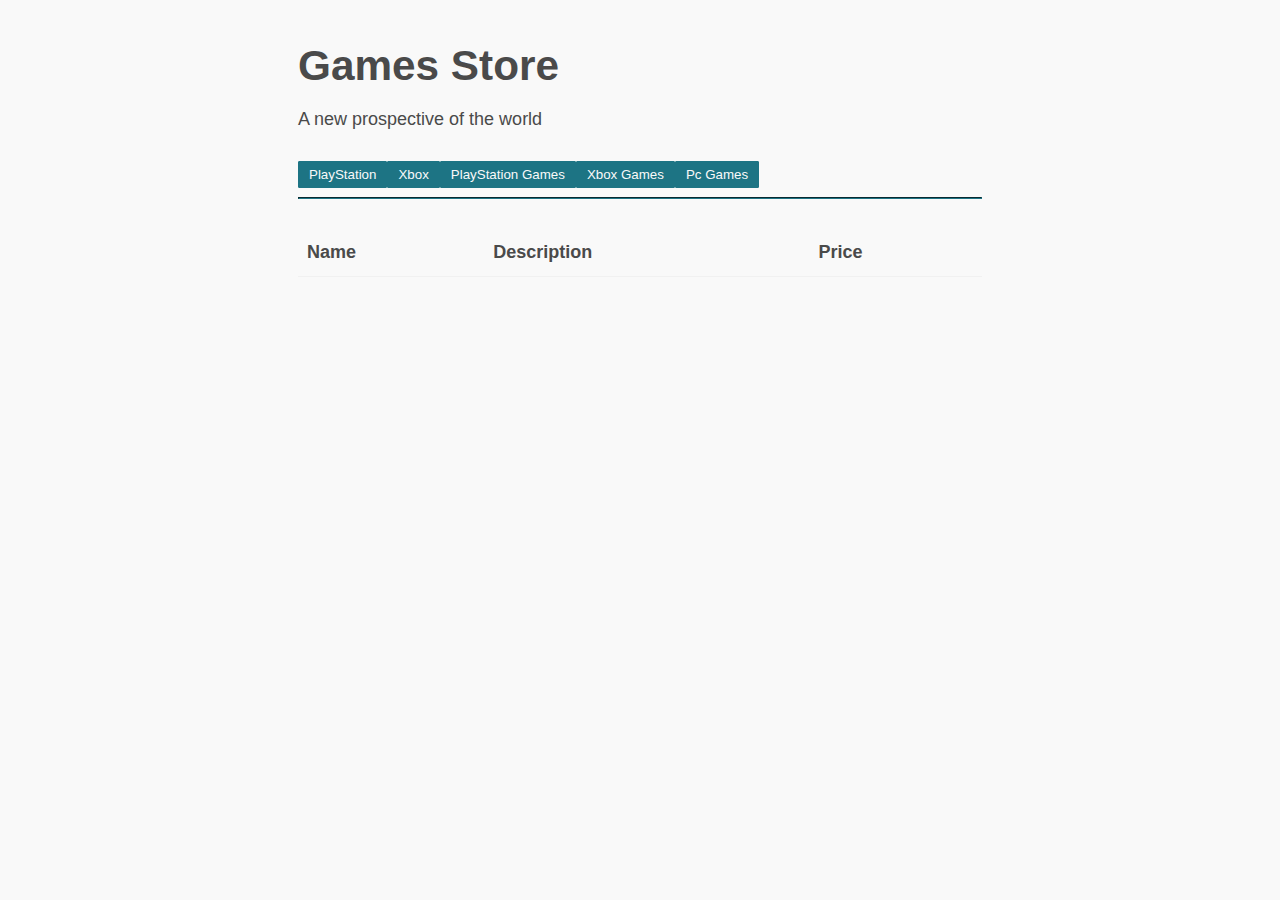
<file: assignment 4/index.html>
<!DOCTYPE html>
<html lang="en">
  <head>
    <meta charset="utf-8" />
    <!-- Change this to your name-->
    <meta name="author" content="Pawan Deep" />

    <title>WEB222 Store</title>
    <link rel="icon" href="./favicon.jpg" />
    <!-- Classless CSS Stylesheet - https://oxal.org/projects/sakura/ -->
    <link rel="stylesheet" href="./css/sakura.css" type="text/css" />
  </head>
  <body>
    <header>
      <!-- Change this to your Store's info -->
      <h1>Games Store</h1>
      <p>A new prospective of the world</p>
    </header>

    <nav id="menu">
      <!-- Dynamically create your menu category buttons here -->
    </nav>

    <hr />

    <main>
      <h2 id="selected-category">
        <!-- Dynamically update the selected category title -->
      </h2>

      <table>
        <thead>
          <!-- Statically create the headings for your table here -->
          <tr>
            <th>Name</th>
            <th>Description</th>
            <th>Price</th>
          </tr>
        </thead>
        <tbody id="category-products">
          <!-- Dynamically create your product rows here -->
        </tbody>
      </table>
    </main>

    <!-- JavaScript Data Files -->
    <script src="./js/categories.js"></script>
    <script src="./js/products.js"></script>

    <!-- Main App JavaScript File -->
    <script src="./js/app.js"></script>
  </body>
</html>
</file>
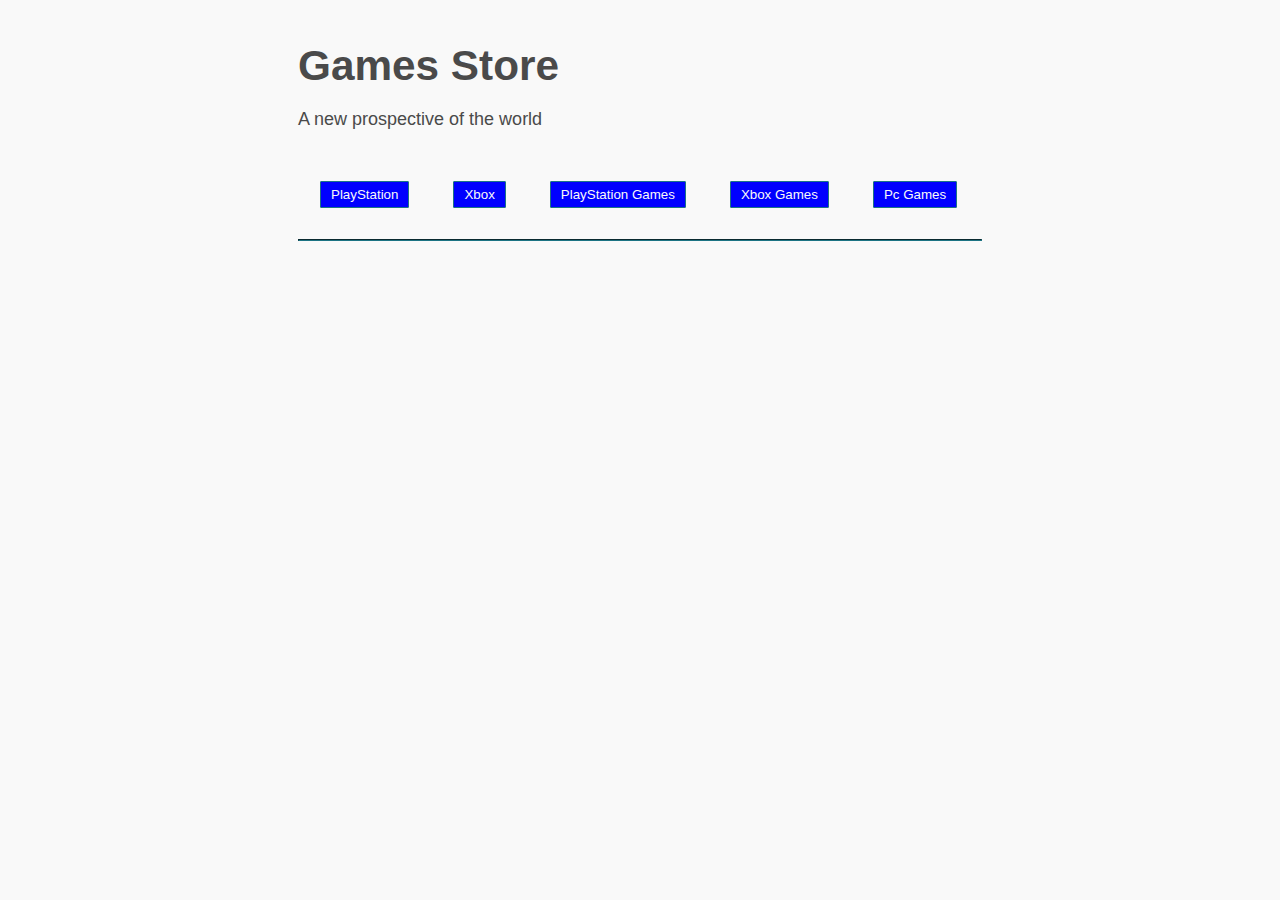
<file: assignment 5/index.html>
<!DOCTYPE html>
<html lang="en">
  <head>
    <meta charset="utf-8" />
    <!-- Change this to your name-->
    <meta name="author" content="Pawan Deep" />

    <title>WEB222 Store</title>
    <link rel="icon" href="./favicon.jpg" />
    <!-- Classless CSS Stylesheet - https://oxal.org/projects/sakura/ -->
    <link rel="stylesheet" href="./css/sakura.css" type="text/css" />
    <link rel="stylesheet" href="./css/index.css" type="text/css" />
  </head>
  <body>
    <header>
      <!-- Change this to your Store's info -->
      <h1>Games Store</h1>
      <p>A new prospective of the world</p>
    </header>

    <nav id="menu">
      <!-- Dynamically create your menu category buttons here -->
    </nav>

    <hr />

    <main>
      <h2 id="selected-category">
        <!-- Dynamically update the selected category title -->
      </h2>
      <div id="main"></div>
    </main>

    <!-- JavaScript Data Files -->
    <script src="./js/categories.js"></script>
    <script src="./js/products.js"></script>

    <!-- Main App JavaScript File -->
    <script src="./js/app.js"></script>
  </body>
</html>
</file>
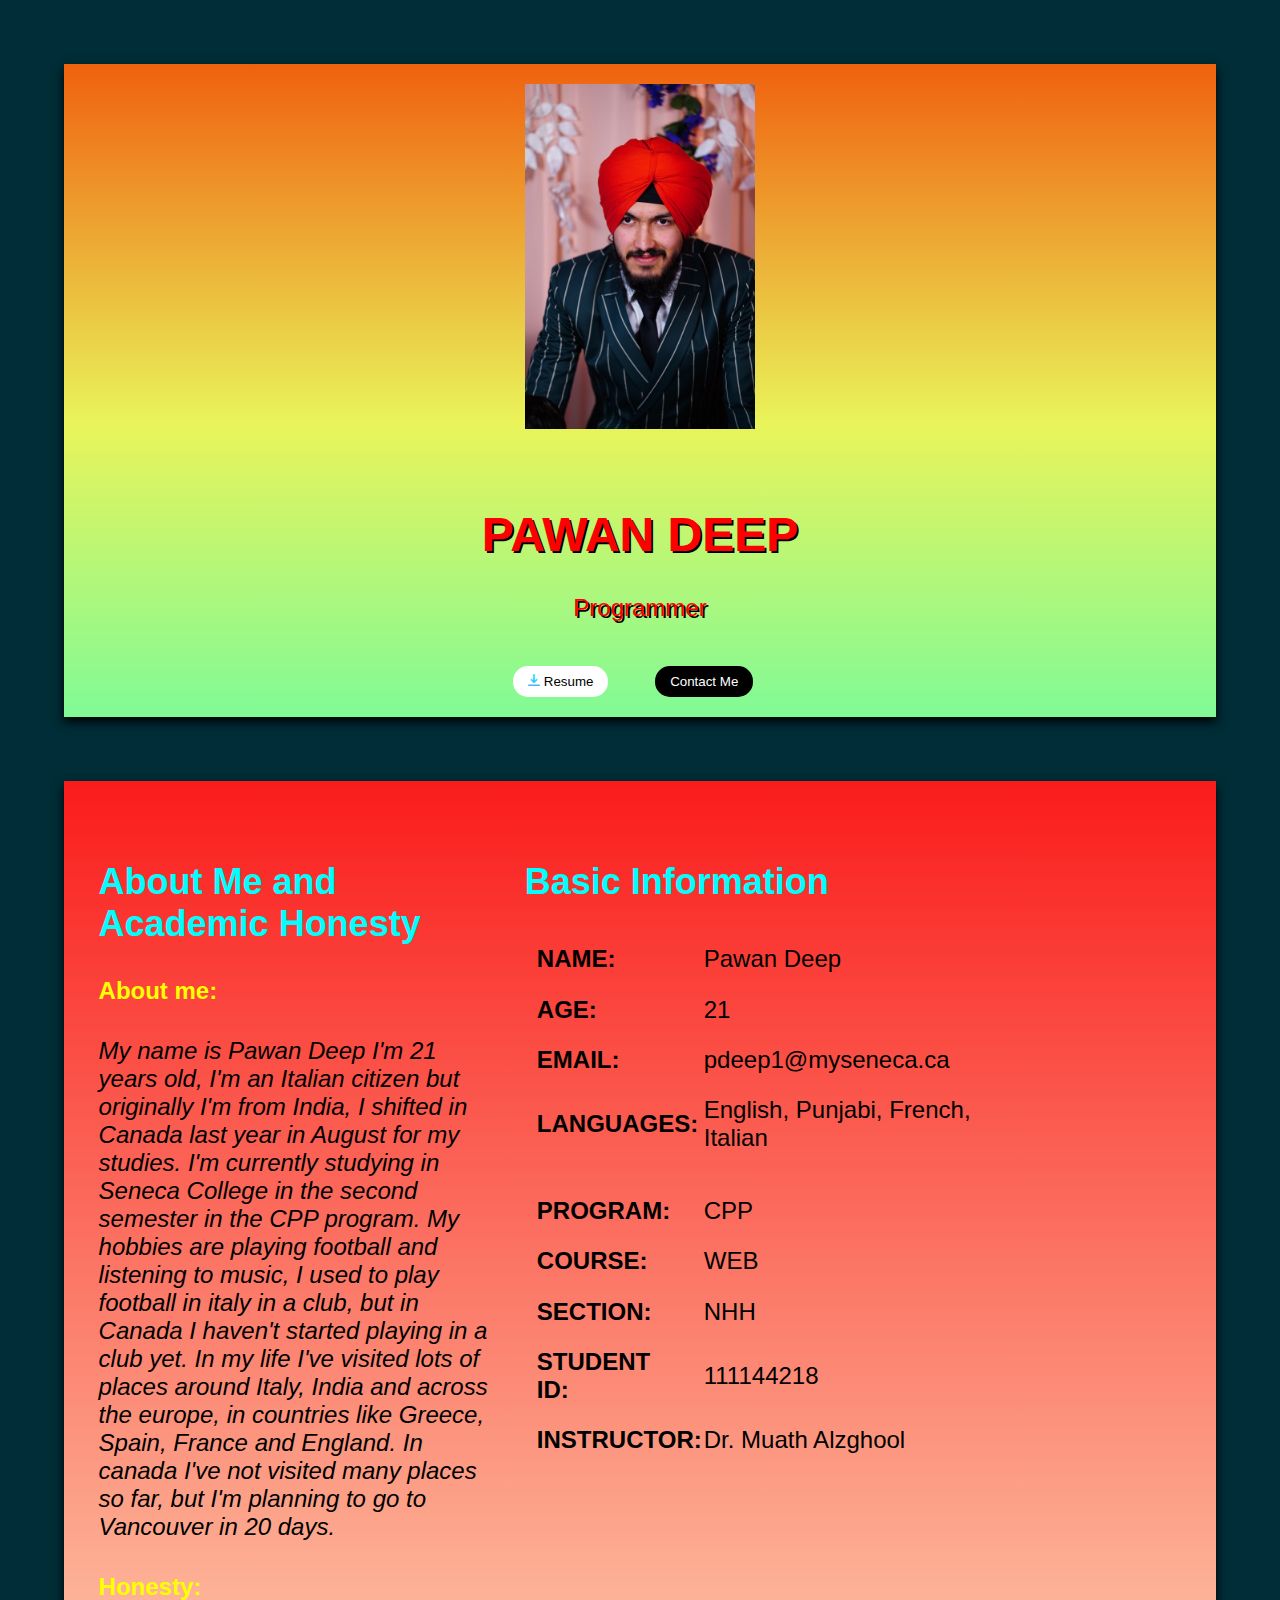
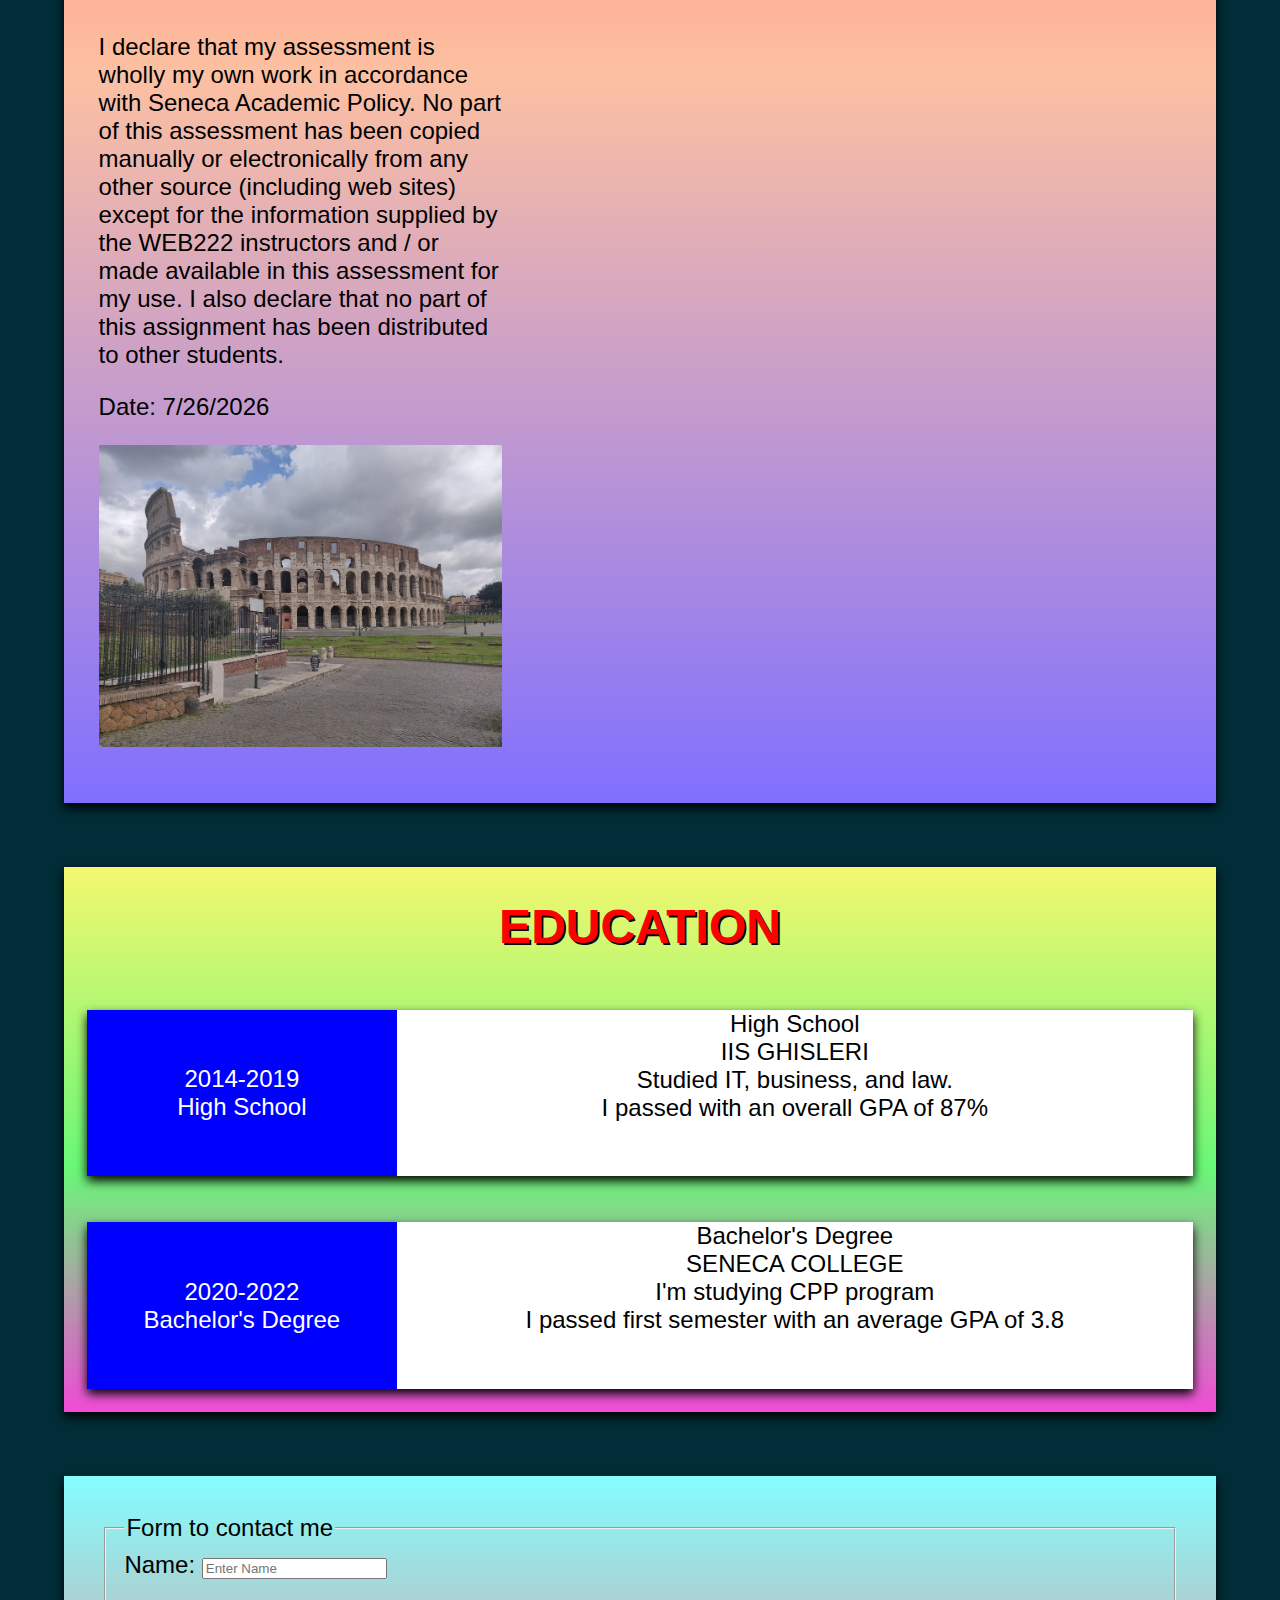
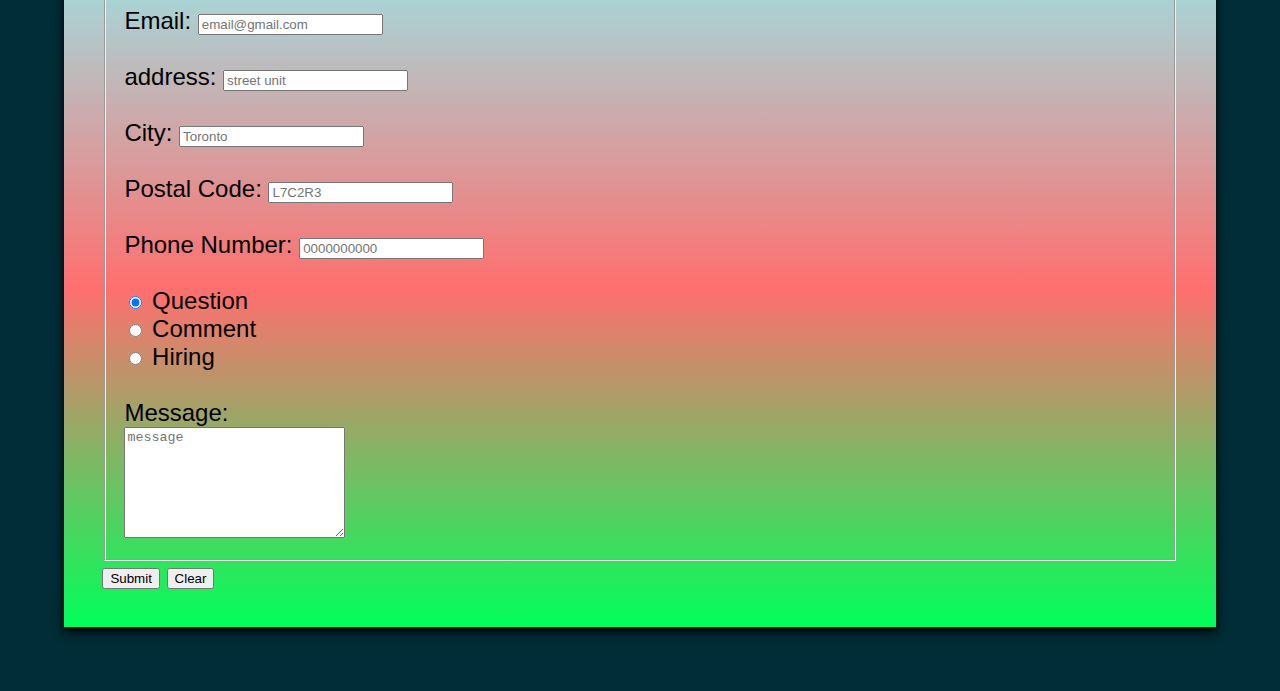
<file: assignment 6/index.html>
<!-- Name: Pawan Deep
     Student id: 111144218
     Email: pdeep1@myseneca.ca
     Date: 04/12/2022 -->
     <!---website: https://main--lively-alpaca-c228ca.netlify.app/ -->
     <!---youtube: https://youtu.be/TFj1v5mRp0o -->
<!DOCTYPE html>
<html lang="en">
<head>
    <meta charset="UTF-8">
    <meta http-equiv="X-UA-Compatible" content="IE=edge">
    <meta name="viewport" content="width=device-width, initial-scale=1.0">
    <link rel="stylesheet" href="./css/style.css">
    <link rel="icon" href="./img/pawan.jpeg">
    <title>Pawan Deep</title>
</head>
<body>
        <div class="box">
            <img src="./img/pawan.jpeg" alt="pawan" class="img">
            <h1 class="white"><b>PAWAN DEEP</b></h1>
            <p class="white">Programmer</p>
            <span class="s1">
                <a href="./resume/Pawan_Resume.pdf" download>
                    <button class="b1"><img src="./img/download.jpeg" alt="download" class="dw"> Resume</button>
                </a>
            </span>
            <span class="s2">
                <a href="#forms"><button class="b2"> Contact Me</button></a>
            </span>
        </div>
        <div id="des">
            <article class="fl">
                <h2><b>About Me and Academic Honesty</b></h2>
                <h4>About me: </h4>
                <p><i>
                    My name is Pawan Deep I'm 21 years old, I'm an 
                    Italian citizen but originally I'm from India, 
                    I shifted in Canada last year in August for my 
                    studies. I'm currently studying in Seneca College 
                    in the second semester in the CPP program.
                    My hobbies are playing football and listening to
                    music, I used to play football in italy in a club,
                    but in Canada I haven't started playing in a club 
                    yet. In my life I've visited lots of places around
                    Italy, India and across the europe, in countries 
                    like Greece, Spain, France and England.
                    In canada I've not visited many places so far, but I'm 
                    planning to go to Vancouver in 20 days.
                </i></p>
                <h4>Honesty: </h4>
                <p>
                    I declare that my assessment is wholly my own work 
                    in accordance with Seneca Academic Policy. No part
                    of this assessment has been copied manually or 
                    electronically from any other source (including web 
                    sites) except for the information supplied by the 
                    WEB222 instructors and / or made available in this 
                    assessment for my use. I also declare that no part 
                    of this assignment has been distributed to other 
                    students.
                </p>
                <p id="currentdate">date</p>
                <footer class="footer">
                    <img src="./img/colosseum.jpeg" alt="colosseum" class="colosseum">
                </footer>
            </article>
            <div class="f2">
                <table>
                    <h2>Basic Information</h2>
                    <tr>
                        <td><b>NAME: </b></td>
                        <td>Pawan Deep</td> 
                    </tr>
                    <tr>
                        <td><b>AGE: </b></td>
                        <td>21</td>
                    </tr>
                    <tr>
                        <td><b>EMAIL: </b></td>
                        <td>pdeep1@myseneca.ca</td>
                    </tr>
                    <tr>
                        <td><b>LANGUAGES: </b></td>
                        <td>English, Punjabi, French, Italian</td>
                    </tr>
                    <tr>
                        <td></td>
                        <td></td>
                    </tr>
                    <tr>
                        <td><b>PROGRAM:</b></td>
                        <td>CPP</td>
                    </tr>
                    <tr>
                        <td><b>COURSE:</b></td>
                        <td>WEB</td>
                    </tr>
                    <tr>
                        <td><b>SECTION:</b></td>
                        <td>NHH</td>
                    </tr>
                    <tr>
                        <td><b>STUDENT ID:</b></td>
                        <td>111144218</td>
                    </tr>
                    <tr>
                        <td><b>INSTRUCTOR:</b></td>
                        <td>Dr. Muath Alzghool</td>
                    </tr>
                </table>
            </div>
        </div>
        <div id="education">
            <h1 class="white">EDUCATION</h1>
            <span class="left">
                <p class="text">
                    2014-2019 <br>
                    High School
                </p>
                <p class="text2">
                    High School <br>
                    IIS GHISLERI <br>
                    Studied IT, business, and law. <br>
                    I passed with an overall GPA of 87%
                </p>
            </span>
            <span class="left">
                <p class="text">
                    2020-2022 <br>
                    Bachelor's Degree
                </p>
                <p class="text2">
                    Bachelor's Degree <br>
                    SENECA COLLEGE <br>
                    I'm studying CPP program <br>
                    I passed first semester with an average GPA of 3.8
                </p>
            </span>
        </div>
        <div id="forms">
            <form name="form1" id="form1" method="post" action="https://httpbin.org/post" onsubmit=" return validation();">
                <fieldset class="field">
                    <legend>Form to contact me</legend>
                <label for="name">Name:  </label>
                <input type="text" name="name" placeholder="Enter Name" required><br> <br>
                <label for="email">Email:  </label>
                <input type="email" name="email" placeholder="email@gmail.com" required><br> <br>
                <label for="address">address:  </label>
                <input type="text" name="address" placeholder="street unit" required><br> <br>
                <label for="city">City:  </label>
                <input type="text" name="city" list="cities" placeholder="Toronto" required><br> <br>
                <datalist id="cities">
                    <option value="Calgary"></option>
                    <option value="Brooks"></option>
                    <option value="Edmonton"></option>
                    <option value="Delta"></option>
                    <option value="Vancouver"></option>
                    <option value="Victoria"></option>
                    <option value="Winnipeg"></option>
                    <option value="Cambridge"></option>
                    <option value="Brampton"></option>
                    <option value="London"></option>
                    <option value="Kitchener"></option>
                    <option value="Markham"></option>
                    <option value="Mississauga"></option>
                    <option value="Ottawa"></option>
                    <option value="Toronto"></option>
                    <option value="Waterloo"></option>
                    <option value="Vaughan"></option>
                    <option value="Windsor"></option>
                    <option value="Montreal"></option>
                    <option value="Regina"></option>
                </datalist>
                <label for="pcode">Postal Code:  </label>
                <input type="text" name="pcode"  placeholder="L7C2R3" required><br> <br>
                <label for="phone">Phone Number:  </label>
                <input type="tel" name="phone" id="phone" placeholder="0000000000" required><br> <br>
                <div id="hide">
                <input type="radio" name="enter" id="clicked" value="question" checked>
                <label for="enter">Question</label> <br>
                <input type="radio" name="enter" id="clicked" value="comment">
                <label for="enter">Comment</label>
                </div>
                <div id="display">
                <input type="radio" name="enter" id="clicked" value="hiring">
                <label for="enter">Hiring</label> <br> <br>
                </div>
                <div id="show">
                    <label for="payrate">Hourly Rate: </label>
                    <input type="number" name="payrate" id="pay"><br> <br>
                </div>
                <label for="message">Message: </label><br>
                <textarea name="message" id="message" cols="25" rows="7" placeholder="message" required></textarea>
                
            </fieldset>
            <input type="submit" value="Submit">
            <input type="reset" value="Clear">
            </form>
        </div>
        <script src="./js/app.js"></script>
</body>
</html>
</file>
<file: assignment 4/css/sakura.css>
/* Sakura.css v1.3.1
 * ================
 * Minimal css theme.
 * Project: https://github.com/oxalorg/sakura/
 */
/* Body */
html {
  font-size: 62.5%;
  font-family: -apple-system, BlinkMacSystemFont, "Segoe UI", Roboto, "Helvetica Neue", Arial,
    "Noto Sans", sans-serif;
}

body {
  font-size: 1.8rem;
  line-height: 1.618;
  max-width: 38em;
  margin: auto;
  color: #4a4a4a;
  background-color: #f9f9f9;
  padding: 13px;
}

@media (max-width: 684px) {
  body {
    font-size: 1.53rem;
  }
}

@media (max-width: 382px) {
  body {
    font-size: 1.35rem;
  }
}

h1,
h2,
h3,
h4,
h5,
h6 {
  line-height: 1.1;
  font-family: -apple-system, BlinkMacSystemFont, "Segoe UI", Roboto, "Helvetica Neue", Arial,
    "Noto Sans", sans-serif;
  font-weight: 700;
  margin-top: 3rem;
  margin-bottom: 1.5rem;
  overflow-wrap: break-word;
  word-wrap: break-word;
  -ms-word-break: break-all;
  word-break: break-word;
}

h1 {
  font-size: 2.35em;
}

h2 {
  font-size: 2em;
}

h3 {
  font-size: 1.75em;
}

h4 {
  font-size: 1.5em;
}

h5 {
  font-size: 1.25em;
}

h6 {
  font-size: 1em;
}

p {
  margin-top: 0px;
  margin-bottom: 2.5rem;
}

small,
sub,
sup {
  font-size: 75%;
}

hr {
  border-color: #1d7484;
}

a {
  text-decoration: none;
  color: #1d7484;
}
a:hover {
  color: #982c61;
  border-bottom: 2px solid #4a4a4a;
}
a:visited {
  color: #144f5a;
}

ul {
  padding-left: 1.4em;
  margin-top: 0px;
  margin-bottom: 2.5rem;
}

li {
  margin-bottom: 0.4em;
}

blockquote {
  margin-left: 0px;
  margin-right: 0px;
  padding-left: 1em;
  padding-top: 0.8em;
  padding-bottom: 0.8em;
  padding-right: 0.8em;
  border-left: 5px solid #1d7484;
  margin-bottom: 2.5rem;
  background-color: #f1f1f1;
}

blockquote p {
  margin-bottom: 0;
}

img,
video {
  height: auto;
  max-width: 100%;
  margin-top: 0px;
  margin-bottom: 2.5rem;
}

/* Pre and Code */
pre {
  background-color: #f1f1f1;
  display: block;
  padding: 1em;
  overflow-x: auto;
  margin-top: 0px;
  margin-bottom: 2.5rem;
  font-size: 0.9em;
}

code {
  font-size: 0.9em;
  padding: 0 0.5em;
  background-color: #f1f1f1;
  white-space: pre-wrap;
}

pre > code {
  padding: 0;
  background-color: transparent;
  white-space: pre;
  font-size: 1em;
}

/* Tables */
table {
  text-align: justify;
  width: 100%;
  border-collapse: collapse;
}

td,
th {
  padding: 0.5em;
  border-bottom: 1px solid #f1f1f1;
}

/* Buttons, forms and input */
input,
textarea {
  border: 1px solid #4a4a4a;
}
input:focus,
textarea:focus {
  border: 1px solid #1d7484;
}

textarea {
  width: 100%;
}

.button,
button,
input[type="submit"],
input[type="reset"],
input[type="button"] {
  display: inline-block;
  padding: 5px 10px;
  text-align: center;
  text-decoration: none;
  white-space: nowrap;
  background-color: #1d7484;
  color: #f9f9f9;
  border-radius: 1px;
  border: 1px solid #1d7484;
  cursor: pointer;
  box-sizing: border-box;
}
.button[disabled],
button[disabled],
input[type="submit"][disabled],
input[type="reset"][disabled],
input[type="button"][disabled] {
  cursor: default;
  opacity: 0.5;
}
.button:focus:enabled,
.button:hover:enabled,
button:focus:enabled,
button:hover:enabled,
input[type="submit"]:focus:enabled,
input[type="submit"]:hover:enabled,
input[type="reset"]:focus:enabled,
input[type="reset"]:hover:enabled,
input[type="button"]:focus:enabled,
input[type="button"]:hover:enabled {
  background-color: #982c61;
  border-color: #982c61;
  color: #f9f9f9;
  outline: 0;
}

textarea,
select,
input {
  color: #4a4a4a;
  padding: 6px 10px;
  /* The 6px vertically centers text on FF, ignored by Webkit */
  margin-bottom: 10px;
  background-color: #f1f1f1;
  border: 1px solid #f1f1f1;
  border-radius: 4px;
  box-shadow: none;
  box-sizing: border-box;
}
textarea:focus,
select:focus,
input:focus {
  border: 1px solid #1d7484;
  outline: 0;
}

input[type="checkbox"]:focus {
  outline: 1px dotted #1d7484;
}

label,
legend,
fieldset {
  display: block;
  margin-bottom: 0.5rem;
  font-weight: 600;
}
</file>
<file: assignment 5/css/sakura.css>
/* Sakura.css v1.3.1
 * ================
 * Minimal css theme.
 * Project: https://github.com/oxalorg/sakura/
 */
/* Body */
html {
  font-size: 62.5%;
  font-family: -apple-system, BlinkMacSystemFont, "Segoe UI", Roboto, "Helvetica Neue", Arial,
    "Noto Sans", sans-serif;
}

body {
  font-size: 1.8rem;
  line-height: 1.618;
  max-width: 38em;
  margin: auto;
  color: #4a4a4a;
  background-color: #f9f9f9;
  padding: 13px;
}

@media (max-width: 684px) {
  body {
    font-size: 1.53rem;
  }
}

@media (max-width: 382px) {
  body {
    font-size: 1.35rem;
  }
}

h1,
h2,
h3,
h4,
h5,
h6 {
  line-height: 1.1;
  font-family: -apple-system, BlinkMacSystemFont, "Segoe UI", Roboto, "Helvetica Neue", Arial,
    "Noto Sans", sans-serif;
  font-weight: 700;
  margin-top: 3rem;
  margin-bottom: 1.5rem;
  overflow-wrap: break-word;
  word-wrap: break-word;
  -ms-word-break: break-all;
  word-break: break-word;
}

h1 {
  font-size: 2.35em;
}

h2 {
  font-size: 2em;
}

h3 {
  font-size: 1.75em;
}

h4 {
  font-size: 1.5em;
}

h5 {
  font-size: 1.25em;
}

h6 {
  font-size: 1em;
}

p {
  margin-top: 0px;
  margin-bottom: 2.5rem;
}

small,
sub,
sup {
  font-size: 75%;
}

hr {
  border-color: #1d7484;
}

a {
  text-decoration: none;
  color: #1d7484;
}
a:hover {
  color: #982c61;
  border-bottom: 2px solid #4a4a4a;
}
a:visited {
  color: #144f5a;
}

ul {
  padding-left: 1.4em;
  margin-top: 0px;
  margin-bottom: 2.5rem;
}

li {
  margin-bottom: 0.4em;
}

blockquote {
  margin-left: 0px;
  margin-right: 0px;
  padding-left: 1em;
  padding-top: 0.8em;
  padding-bottom: 0.8em;
  padding-right: 0.8em;
  border-left: 5px solid #1d7484;
  margin-bottom: 2.5rem;
  background-color: #f1f1f1;
}

blockquote p {
  margin-bottom: 0;
}

img,
video {
  height: auto;
  max-width: 100%;
  margin-top: 0px;
  margin-bottom: 2.5rem;
}

/* Pre and Code */
pre {
  background-color: #f1f1f1;
  display: block;
  padding: 1em;
  overflow-x: auto;
  margin-top: 0px;
  margin-bottom: 2.5rem;
  font-size: 0.9em;
}

code {
  font-size: 0.9em;
  padding: 0 0.5em;
  background-color: #f1f1f1;
  white-space: pre-wrap;
}

pre > code {
  padding: 0;
  background-color: transparent;
  white-space: pre;
  font-size: 1em;
}

/* Tables */
table {
  text-align: justify;
  width: 100%;
  border-collapse: collapse;
}

td,
th {
  padding: 0.5em;
  border-bottom: 1px solid #f1f1f1;
}

/* Buttons, forms and input */
input,
textarea {
  border: 1px solid #4a4a4a;
}
input:focus,
textarea:focus {
  border: 1px solid #1d7484;
}

textarea {
  width: 100%;
}

.button,
button,
input[type="submit"],
input[type="reset"],
input[type="button"] {
  display: inline-block;
  padding: 5px 10px;
  text-align: center;
  text-decoration: none;
  white-space: nowrap;
  background-color: #1d7484;
  color: #f9f9f9;
  border-radius: 1px;
  border: 1px solid #1d7484;
  cursor: pointer;
  box-sizing: border-box;
}
.button[disabled],
button[disabled],
input[type="submit"][disabled],
input[type="reset"][disabled],
input[type="button"][disabled] {
  cursor: default;
  opacity: 0.5;
}
.button:focus:enabled,
.button:hover:enabled,
button:focus:enabled,
button:hover:enabled,
input[type="submit"]:focus:enabled,
input[type="submit"]:hover:enabled,
input[type="reset"]:focus:enabled,
input[type="reset"]:hover:enabled,
input[type="button"]:focus:enabled,
input[type="button"]:hover:enabled {
  background-color: #982c61;
  border-color: #982c61;
  color: #f9f9f9;
  outline: 0;
}

textarea,
select,
input {
  color: #4a4a4a;
  padding: 6px 10px;
  /* The 6px vertically centers text on FF, ignored by Webkit */
  margin-bottom: 10px;
  background-color: #f1f1f1;
  border: 1px solid #f1f1f1;
  border-radius: 4px;
  box-shadow: none;
  box-sizing: border-box;
}
textarea:focus,
select:focus,
input:focus {
  border: 1px solid #1d7484;
  outline: 0;
}

input[type="checkbox"]:focus {
  outline: 1px dotted #1d7484;
}

label,
legend,
fieldset {
  display: block;
  margin-bottom: 0.5rem;
  font-weight: 600;
}
</file>
<file: assignment 5/css/index.css>
.card {
  width: 28%;
  float: left;
  height: 560px;
  margin: 25px 2px;
  padding: 10px;
  box-shadow: 0 5px 10px 0 rgba(0, 0, 0, 0.3);
  transition: 0.3s;
  border-radius: 15px;
  background: linear-gradient(
    0,
    rgb(200, 255, 250) 0%,
    rgb(255, 205, 234) 45%,
    rgb(233, 255, 154) 100%
  );
}

.card-image {
  width: 200px;
  height: 150px;
  border: #144f5a;
  border-radius: 15px;
  margin: 0;
}

.card:hover {
  transform: scale(1.1);
  background: linear-gradient(
    0,
    rgb(200, 255, 250) 0%,
    rgb(255, 205, 234) 45%,
    rgb(240, 97, 15) 100%
  );
}

.nav {
  margin: 22px;
  background-color: blue;
}
</file>
<file: assignment 6/css/style.css>
@viewport {
    width: 95%;
    max-width: 1024px;
}

@media (min-width: 800px) {
    body {
      font-size: 24px;
    }
}
@media (max-width: 800px) {
    body {
      font-size: 15px;
    }
}
@media (max-width: 450px) {
    body {
      font-size: 10px;
    }
}
body{
    margin: 0;
    padding: 0;
    background-color: rgb(0, 45, 55);
    font-family: sans-serif;
}

.box{
    margin: 5%;
    width: 90%;
    background: linear-gradient(
    0,
    rgb(128, 250, 150) 0%,
    rgb(233, 244, 90) 45%,
    rgb(240, 97, 15) 100%
    );
    box-shadow: 0 5px 10px 0 rgba(0, 0, 0, 2);
}
.white{
    text-align: center;
    color: red;
    text-shadow: 2px 2px black;
}
.img{
    height: 30%;
    width: 20%;
    margin-left: 40%;
    margin-bottom: 40px;
    margin-top: 20px;
}
.dw{
    height: 12px;
}
button:hover{
    background-color: aqua;
}
button{
    margin: 20px;
    border-radius: 15px;
    position: relative;
    transition-duration: 0.7s;
    overflow: hidden;
}
  
button:after {
    content: "";
    background: #0000ff;
    display: block;
    position: absolute;
    padding-top: 300%;
    padding-left: 350%;
    margin-left: -30% ;
    margin-top: -120%;
    opacity: 0;
    transition: 0.8s
}
  
button:active:after {
    padding: 0;
    margin: 0;
    opacity: 1;
    transition: 0s
}

.s1{
    width: 49%;
    margin: auto;
    display: inline-flex;
    align-items: center;
    position: relative;
    justify-content: right;
}
.s2{
    width: 49%;
    display: inline-flex;
    margin: auto;
    justify-content: left;
}

.b2{
    background-color: black;
    color: white;
    padding: 8px 15px;
    border: 0;
    
}
.b1{
    background-color: white;
    color: black;
    padding: 8px 15px;
    border: 0;
}
#des{
    margin: 5%;
    width: 90%;
    background: linear-gradient(
    0,
    rgb(128, 111, 255) 0%,
    rgb(253, 192, 162) 45%,
    rgb(250, 28, 28) 100%
    );
    padding-bottom: 50px;
    padding-top: 50px;
    box-shadow: 20px;
    box-shadow: 0 5px 10px 0 rgba(0, 0, 0, 2);
    display: flex;
}
.fl{
    float: left;
    width: 35%;
    margin-right: 1%;
    margin-left: 3%;

}
.f2{
    margin-right: 3%;
    margin-left: 1%;
    width: 57%;
}
.colosseum{
    width: 100%;
}
h4{
    color: yellow;
}
h2{
    color:aqua;
}
#education{
    margin: 5%;
    width: 90%;
    background: linear-gradient(
    0,
    rgb(240, 75, 215) 0%,
    rgb(105, 248, 119) 45%,
    rgb(244, 247, 111) 100%
    );
    box-shadow: 20px;
    box-shadow: 0 5px 10px 0 rgba(0, 0, 0, 2);
    height: auto;
    display: grid;
}
.left{
    background-color: blue;
    color: white;
    box-shadow: 0 5px 10px 0 rgba(0, 0, 0, 1);
    display: flex;
    margin:2%;
}

.text{
    text-align: center;
    margin: auto;
    height: 100%;
    width: 20%;
    padding: 5%;
}
.text2{
    margin: auto;
    height: 100%;
    width: 80%;
    background-color: white;
    color: black;
    text-align: center;
    margin: auto;
}
#forms{
    margin: 5%;
    width: 84%;
    background: linear-gradient(
    0,
    rgb(0, 255, 89) 0%,
    rgb(255, 111, 111) 45%,
    rgb(133, 253, 255) 100%
    );
    box-shadow: 20px;
    box-shadow: 0 5px 10px 0 rgba(0, 0, 0, 2);
    padding: 3%;
    display: grid;
}
.hide{
    visibility: hidden;
}
#show{
    display: none;
}
td{
    padding: 2%;
}
</file>
